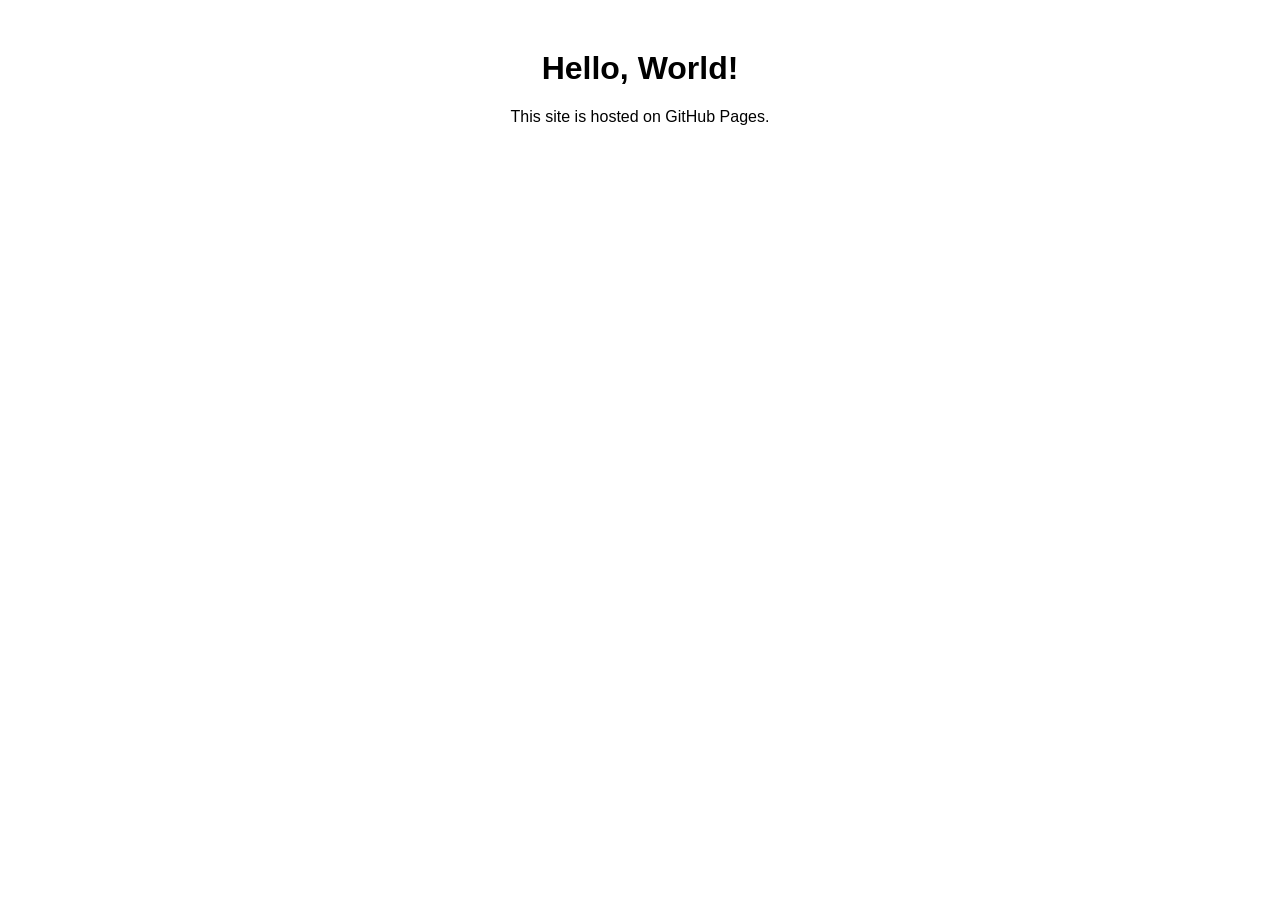
<file: index.html>
<!DOCTYPE html>
<html lang="en">
<head>
    <meta charset="UTF-8">
    <meta name="viewport" content="width=device-width, initial-scale=1.0">
    <title>My GitHub Pages Site</title>
    <style>
        body { font-family: sans-serif; text-align: center; margin-top: 50px; }
    </style>
</head>
<body>
    <h1>Hello, World!</h1>
    <p>This site is hosted on GitHub Pages.</p>
</body>
</html>
</file>
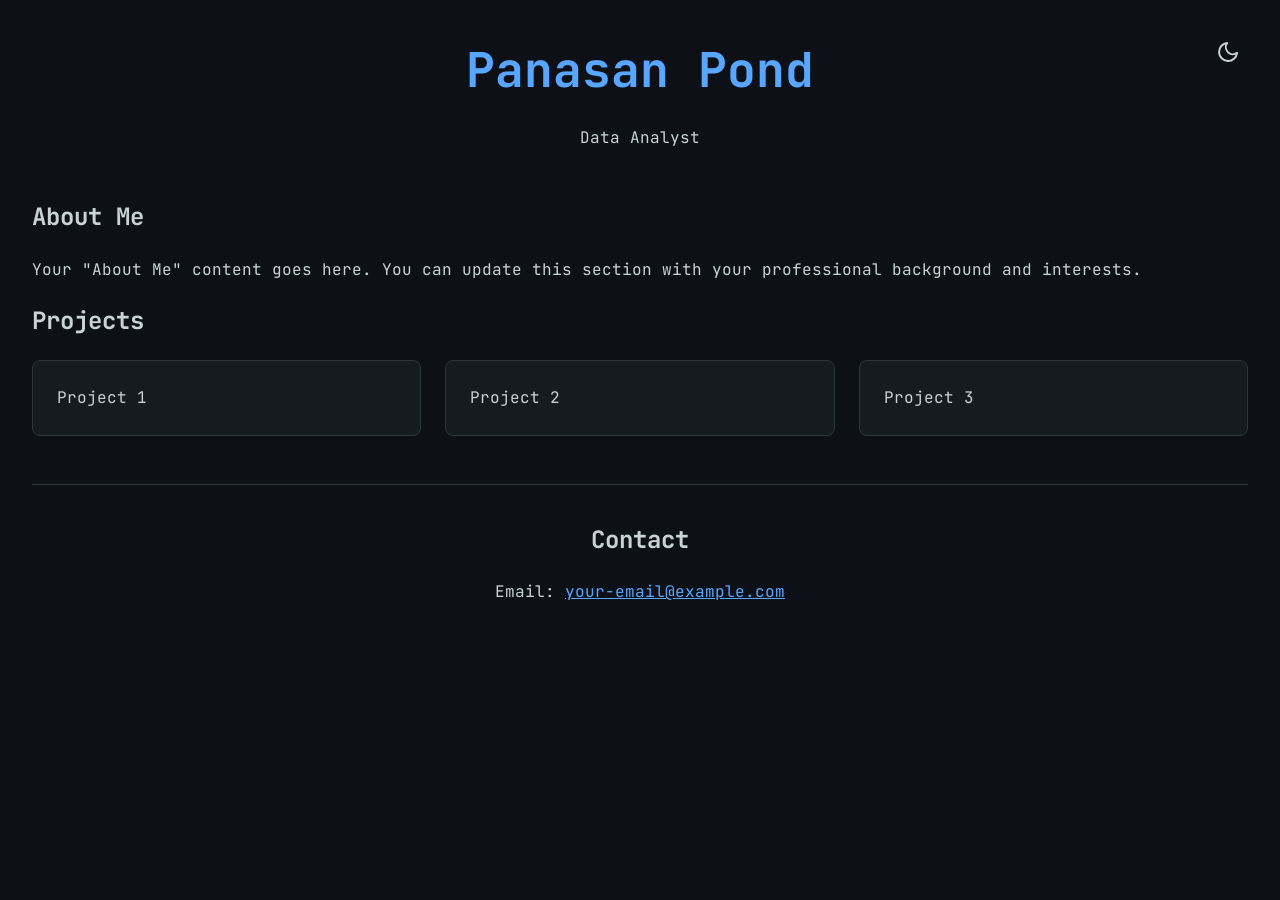
<file: docs/index.html>
<!DOCTYPE html>
<html lang="en">
<head>
    <meta charset="UTF-8">
    <meta name="viewport" content="width=device-width, initial-scale=1.0">
    <title>Panasan Pond | Data Analyst</title>
    <link rel="preconnect" href="https://fonts.googleapis.com">
    <link rel="preconnect" href="https://fonts.gstatic.com" crossorigin>
    <link href="https://fonts.googleapis.com/css2?family=JetBrains+Mono:wght@300;400;700&display=swap" rel="stylesheet">
    <link rel="stylesheet" href="style.css">
</head>
<body>
    <header>
        <button id="theme-toggle" aria-label="Toggle theme">
            <svg id="sun-icon" viewBox="0 0 24 24" width="24" height="24" stroke="currentColor" stroke-width="2" fill="none" stroke-linecap="round" stroke-linejoin="round" style="display:none;"><circle cx="12" cy="12" r="5"></circle><line x1="12" y1="1" x2="12" y2="3"></line><line x1="12" y1="21" x2="12" y2="23"></line><line x1="4.22" y1="4.22" x2="5.64" y2="5.64"></line><line x1="18.36" y1="18.36" x2="19.78" y2="19.78"></line><line x1="1" y1="12" x2="3" y2="12"></line><line x1="21" y1="12" x2="23" y2="12"></line><line x1="4.22" y1="19.78" x2="5.64" y2="18.36"></line><line x1="18.36" y1="5.64" x2="19.78" y2="4.22"></line></svg>
            <svg id="moon-icon" viewBox="0 0 24 24" width="24" height="24" stroke="currentColor" stroke-width="2" fill="none" stroke-linecap="round" stroke-linejoin="round"><path d="M21 12.79A9 9 0 1 1 11.21 3 7 7 0 0 0 21 12.79z"></path></svg>
        </button>
        <h1>Panasan Pond</h1>
        <p>Data Analyst</p>
    </header>

    <section id="about">
        <h2>About Me</h2>
        <p>Your "About Me" content goes here. You can update this section with your professional background and interests.</p>
    </section>

    <section id="projects">
        <h2>Projects</h2>
        <div class="project-grid">
            <div class="project-card">Project 1</div>
            <div class="project-card">Project 2</div>
            <div class="project-card">Project 3</div>
        </div>
    </section>

    <footer id="contact">
        <h2>Contact</h2>
        <p>Email: <a href="mailto:your-email@example.com">your-email@example.com</a></p>
    </footer>
    <script src="script.js"></script>
</body>
</html>
</file>
<file: docs/style.css>
:root {
    --bg-color: #0d1117;
    --text-color: #c9d1d9;
    --accent-color: #58a6ff;
    --card-bg: #161b22;
}

body.light-theme {
    --bg-color: #ffffff;
    --text-color: #24292e;
    --accent-color: #0366d6;
    --card-bg: #f6f8fa;
}

body {
    background-color: var(--bg-color);
    color: var(--text-color);
    font-family: 'JetBrains Mono', monospace;
    margin: 0;
    padding: 2rem;
    line-height: 1.6;
    transition: background-color 0.3s, color 0.3s;
}

header {
    text-align: center;
    margin-bottom: 3rem;
    position: relative;
}

#theme-toggle {
    position: absolute;
    top: 0;
    right: 0;
    cursor: pointer;
    background: none;
    color: var(--text-color);
    border: none;
    padding: 0.5rem;
    display: flex;
    align-items: center;
    justify-content: center;
}

h1 {
    font-size: 3rem;
    margin: 0;
    color: var(--accent-color);
}

.project-grid {
    display: grid;
    grid-template-columns: repeat(auto-fit, minmax(250px, 1fr));
    gap: 1.5rem;
}

.project-card {
    background-color: var(--card-bg);
    padding: 1.5rem;
    border-radius: 8px;
    border: 1px solid #30363d;
}

footer {
    margin-top: 3rem;
    text-align: center;
    border-top: 1px solid #30363d;
    padding-top: 1rem;
}

a {
    color: var(--accent-color);
}
</file>
